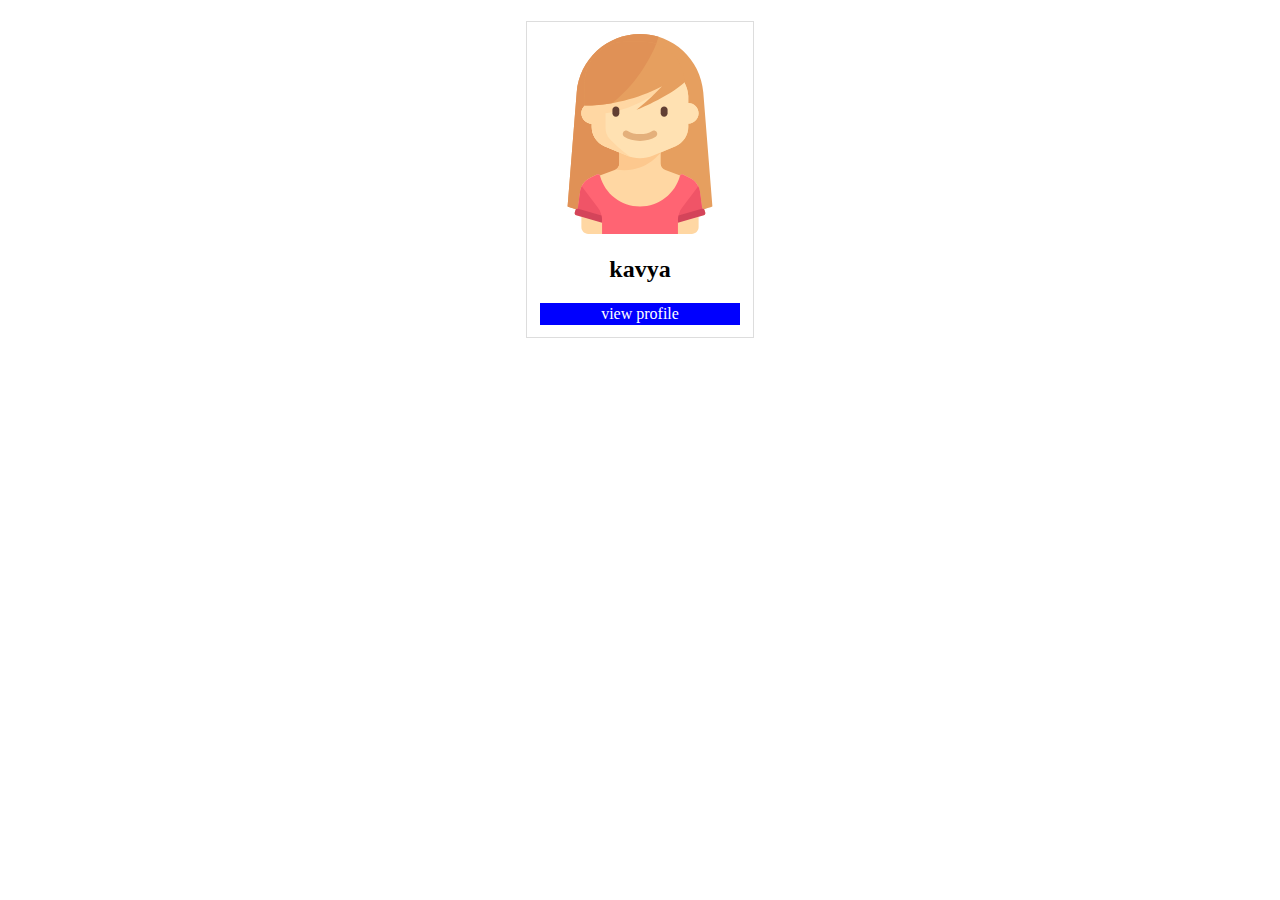
<file: index.html>
<!DOCTYPE html>
<html lang="en" dir="ltr">
  <head>
    <meta charset="utf-8">
    <title>::RESUME::</title>
    <style media="screen">
    img{
      display: block;
      margin-left: auto;
      margin-right: auto;
      width:200px;
      height:200px;
    }
      .parent{
        display: flex;
        flex-direction:row;
        justify-content: center;
      }
      .child{
        border: 1px solid #ddd;
        padding: 1%;
        margin: 1%;
      }
      a{
      background: blue;
      color: #fff;
      padding: 1%;
      display: block;
      text-decoration:none;
      text-align: center;
    }
    h2{
      text-align: center;
    }
        </style>
        <meta name="viewport" content="width=device-width,initial-scale=1">
</head>
<body>
  <div class="parent">
    <div class="child">
<img src="girl.svg" alt="profile">
<h1 class="b"></h1>
  <h2>kavya</h2>
  <a href="resume.html">view profile</a>
    </div>

  </div>
  </body>
</html>
</file>
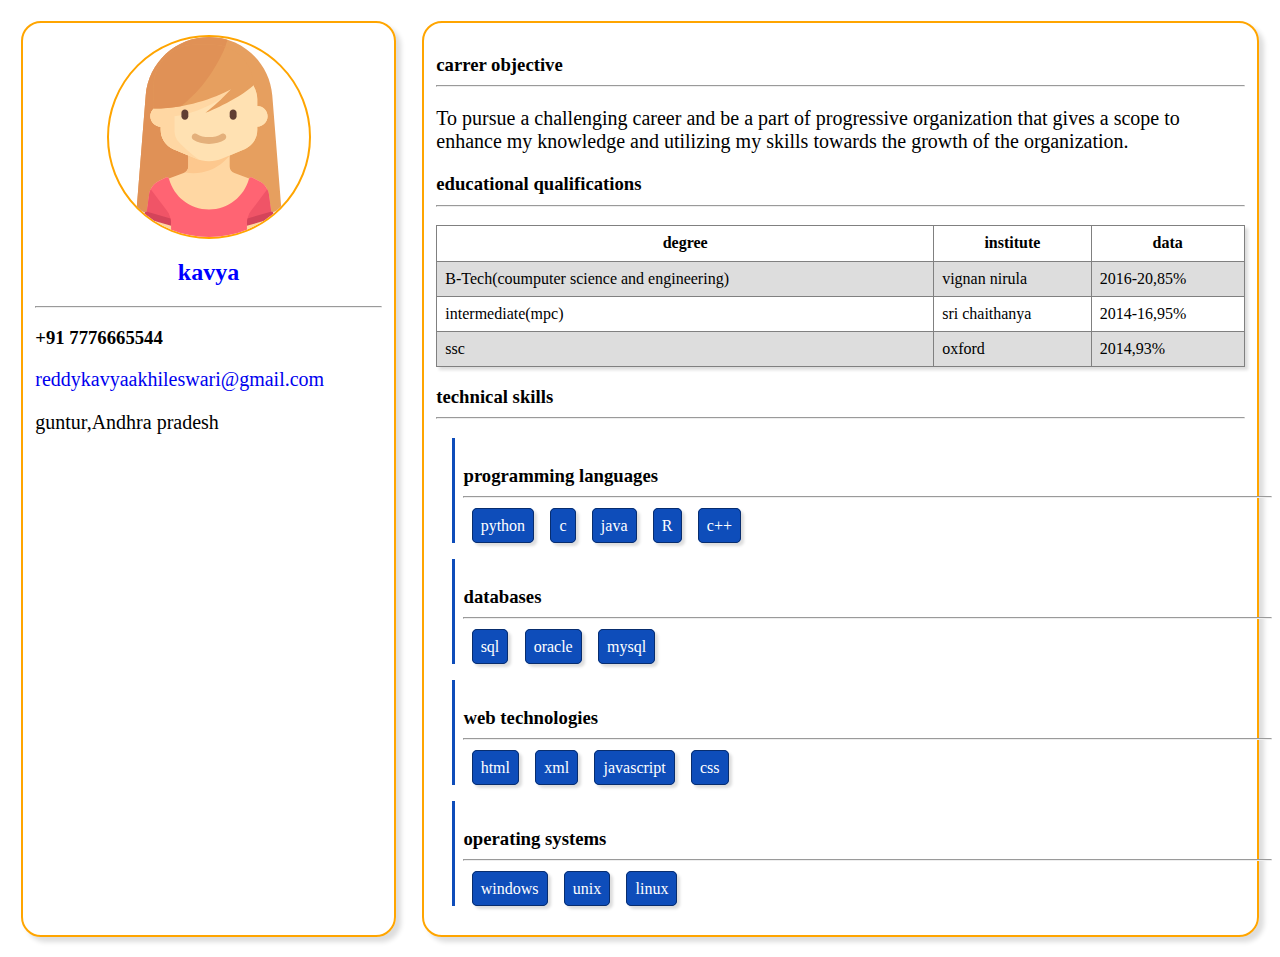
<file: resume.html>
<!DOCTYPE html>
<html lang="en" dir="ltr">
  <head>
    <meta charset="utf-8">
    <title>::RESUME::</title>
    <link rel="stylesheet" type="text/css " href="style.css">
    <meta name="viewport" content="width=device-width,initial-scale=1">

  </head>
  <body>
   <div class="parent">
     <div class="child1">
<img src="girl.svg" alt="profile" class="profile">
<h2>kavya</h2><hr>
<h3>+91 7776665544</h3>
<a href="mailto:reddykavyaakhileswari@gmail.com">
  reddykavyaakhileswari@gmail.com</a>
<p>guntur,Andhra pradesh</p>
     </div>
     <div class="child2"></div>
   </div>
<script type="text/javascript" src="main.js"></script>
  </body>
</html>
</file>
<file: style.css>
table{
  width:100%;
  border-collapse: collapse;
  box-shadow: 3px 3px 3px #ddd;
}
tr:nth-child(even){
  background: #ddd;
}
td,
th{
  padding: 1%;
}
.skDiv{
  width: 100%;
  border-left: 3px solid #0E4DBA;
  padding: 1%;
  margin: 2%;
}
span{
background: #0E4DBA;
color: #fff;
border: 1px solid #082D6E;
box-shadow: 3px 3px 3px #ddd;
margin: 1%;
padding: 1%;
border-radius: 5px;
}

.parent{
  display: flex;
  flex-direction: row;
  justify-content: center;
}
.child1{
  width: 30%;
  border: 2px solid orange;
  border-radius:20px;
  box-shadow: 5px 5px 5px #ddd;
  padding: 1%;
  margin: 1%;

}
.child2{
  border-radius:20px;
  box-shadow: 5px 5px 5px #ddd;
  width: 70%;
  border: 2px solid orange;
  padding: 1%;
  margin: 1%;
}

.profile{
  width:200px;
  height:auto;
  display:block;
  margin-right:auto;
  margin-left:auto;
  border:2px solid orange;
  border-radius:50%;
}
h2{
  text-align: center;
  color:blue;
}
a{
  text-decoration: none;
  font-size: 20px;
}
p{
  font-size: 20px;
}
/*small screens*/
@media only screen and (min-width:320px) and (max-width:480px){
  .parent{
    display: flex;
    flex-direction: column;
    justify-content: center;
  }
  .child1{
    width: 100%;
    border: 2px solid orange;
    border-radius:20px;
    box-shadow: 5px 5px 5px #ddd;
    padding: 1%;
    margin: 1%;
    background: pink;

  }
  .child2{
    border-radius:20px;
    box-shadow: 5px 5px 5px #ddd;
    width: 100%;
    border: 2px solid orange;
    padding: 1%;
    margin: 1%;
    background: pink;
  }

  }
/*medium screens*/
@media only screen and (min-width:481px) and (max-width:768px){
  .parent{
    display: flex;
    flex-direction: column;
    justify-content: center;
  }
  .child1{
    width: 100%;
    border: 2px solid orange;
    border-radius:20px;
    box-shadow: 5px 5px 5px #ddd;
    padding: 1%;
    margin: 1%;
    background: yellow;

  }
  .child2{
    border-radius:20px;
    box-shadow: 5px 5px 5px #ddd;
    width: 100%;
    border: 2px solid orange;
    padding: 1%;
    margin: 1%;
    background: yellow;
  }

  }
/*large screens*/
@media only screen and (min-width:769px) and (max-width:1024px){
  .parent{
    display: flex;
    flex-direction: column;
    justify-content: center;
  }
  .child1{
    width: 100%;
    border: 2px solid orange;
    border-radius:20px;
    box-shadow: 5px 5px 5px #ddd;
    padding: 1%;
    margin: 1%;
    background: green;

  }
  .child2{
    border-radius:20px;
    box-shadow: 5px 5px 5px #ddd;
    width: 100%;
    border: 2px solid orange;
    padding: 1%;
    margin: 1%;
    background: green;
  }
*{
  font-size: 25px;
}
  }
</file>
